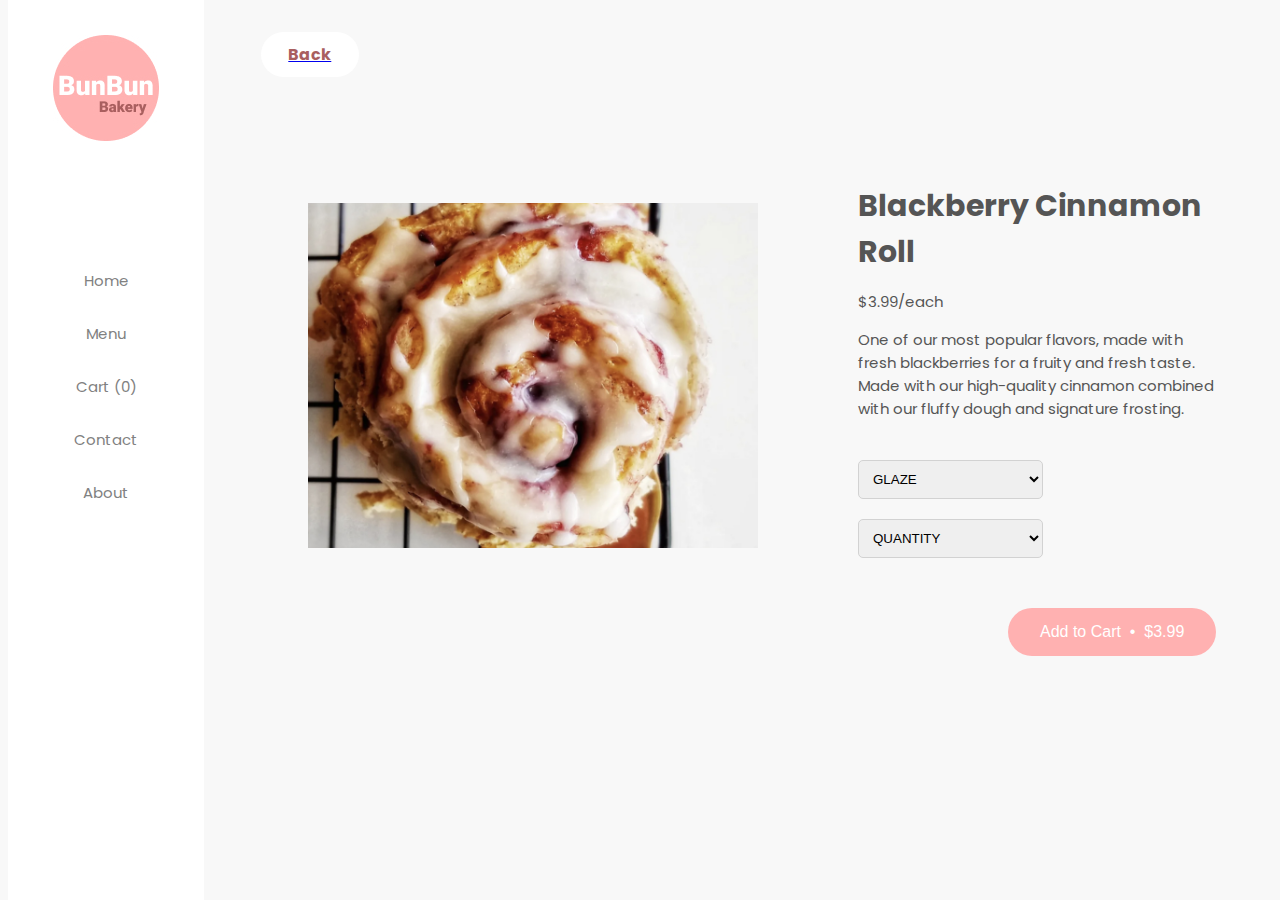
<file: blackberry.html>
<!DOCTYPE html>
<html>
    <link href="style.css" type="text/css" rel="stylesheet">
  
  <!-- Navigation Bar -->
  <div class="navigation">
      <a href="./index.html"><img src="images/logo.jpg" alt="Bun Bun Bake Shop Logo"/></a>
      </br>
      </br>
      </br>
      </br>
      <a href="./index.html">Home</a>
      <a href="./menu.html">Menu</a>
      <a id="itemCount" href="./cart.html">Cart (0)</a>
      <a href="#">Contact</a>
      <a href="#">About</a>
  </div>

  <div class="back">
    <a href="./menu.html"><div class="btn">Back</div></a>
  </div>

	<!-- Product Image -->

	<div class="flex-container">
		<section class="itemImage">
			<img src="images/Blackberry.jpg" alt="Original Cinnamon Roll" width="450"/>
		</section>

	<!-- Product Name and Description -->
		<section class="itemDescription">
			<h1>Blackberry Cinnamon Roll</h1>
			<p>$3.99/each</p>
			<p>One of our most popular flavors, made with fresh blackberries for a fruity and fresh taste. Made with our high-quality cinnamon combined with our fluffy dough and signature frosting.</p>

	<!-- product order form: choosing glaze and quantity -->
			</br>
	        	<select name="glaze" id="glaze">
	        		<option value="glaze">GLAZE</option>
		            <option value="none">NONE</option>
		            <option value="sugar milk">SUGAR MILK</option>
		            <option value="vanilla milk">VANILLA MILK</option>
		            <option value="double chocolate">DOUBLE CHOCOLATE</option>
	    		</select>
	    	</br>
            	<select name="quantity" id="quantity">
            		<option value="quantity">QUANTITY</option>
	            	<option value="1">1</option>
	            	<option value="3">3</option>
	            	<option value="6">6</option>
	            	<option value="12">12</option>
        		</select>
        	</br>
        		<input type="submit" value="Add to Cart  •  $3.99" class="button">
        	</section>
	</div>

</html>
</file>
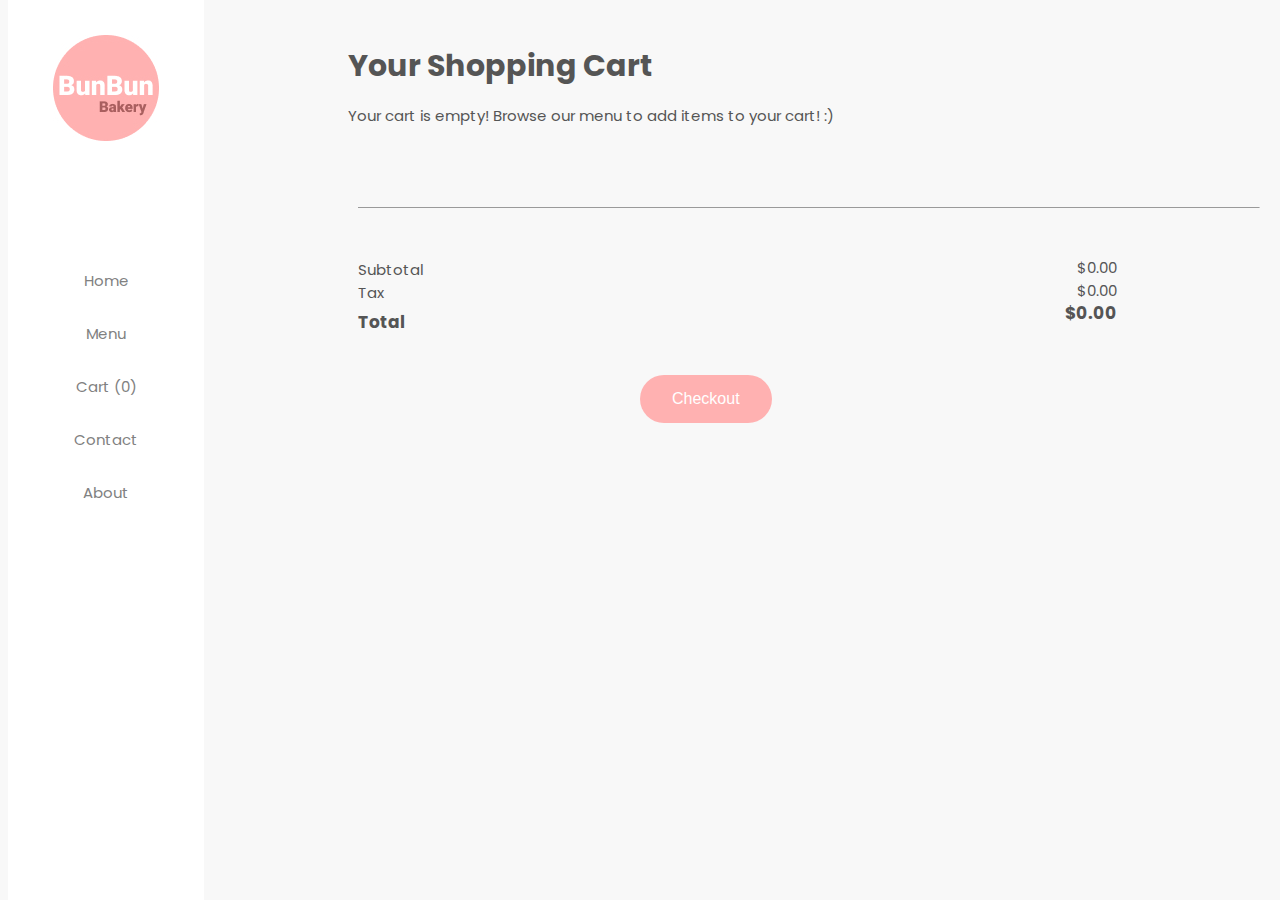
<file: cart.html>
<!DOCTYPE html>
<html>
  <link href="style.css" type="text/css" rel="stylesheet">
  <!-- javascript -->
  <script src="main.js" type="text/javascript"></script>
  
  <!-- Navigation Bar -->
  <div class="navigation">
      <a href="./index.html"><img src="images/logo.jpg" alt="Bun Bun Bake Shop Logo"/></a>
      </br>
      </br>
      </br>
      </br>
      <a href="./index.html">Home</a>
      <a href="./menu.html">Menu</a>
      <a id="itemCount" href="./cart.html">Cart (0)</a>
      <a href="#">Contact</a>
      <a href="#">About</a>
  </div>

      <!-- Page Header -->
  <div class="pageHeader">
    <h1>Your Shopping Cart</h1>
    <p id="emptyCartText"></p>
  </div>


  <!--Items in Cart-->
  <div id="cartItem">
  </div>

  <!-- Dividing Line -->
  <hr size="0.25" width="900">  
  
  <!--Order Total-->
  <div class="subtotal"><h3>Subtotal</h3><span id="subtotal">$0.00</span></div>
  <div class="tax"><h3>Tax</h3><span id="tax">$0.00</span></div>
  <div class="total"><h2>Total</h2><spanTotal id="total">$0.00</spanTotal></div>

              
  <input type="submit" value="Checkout" class="cartButton">
</file>
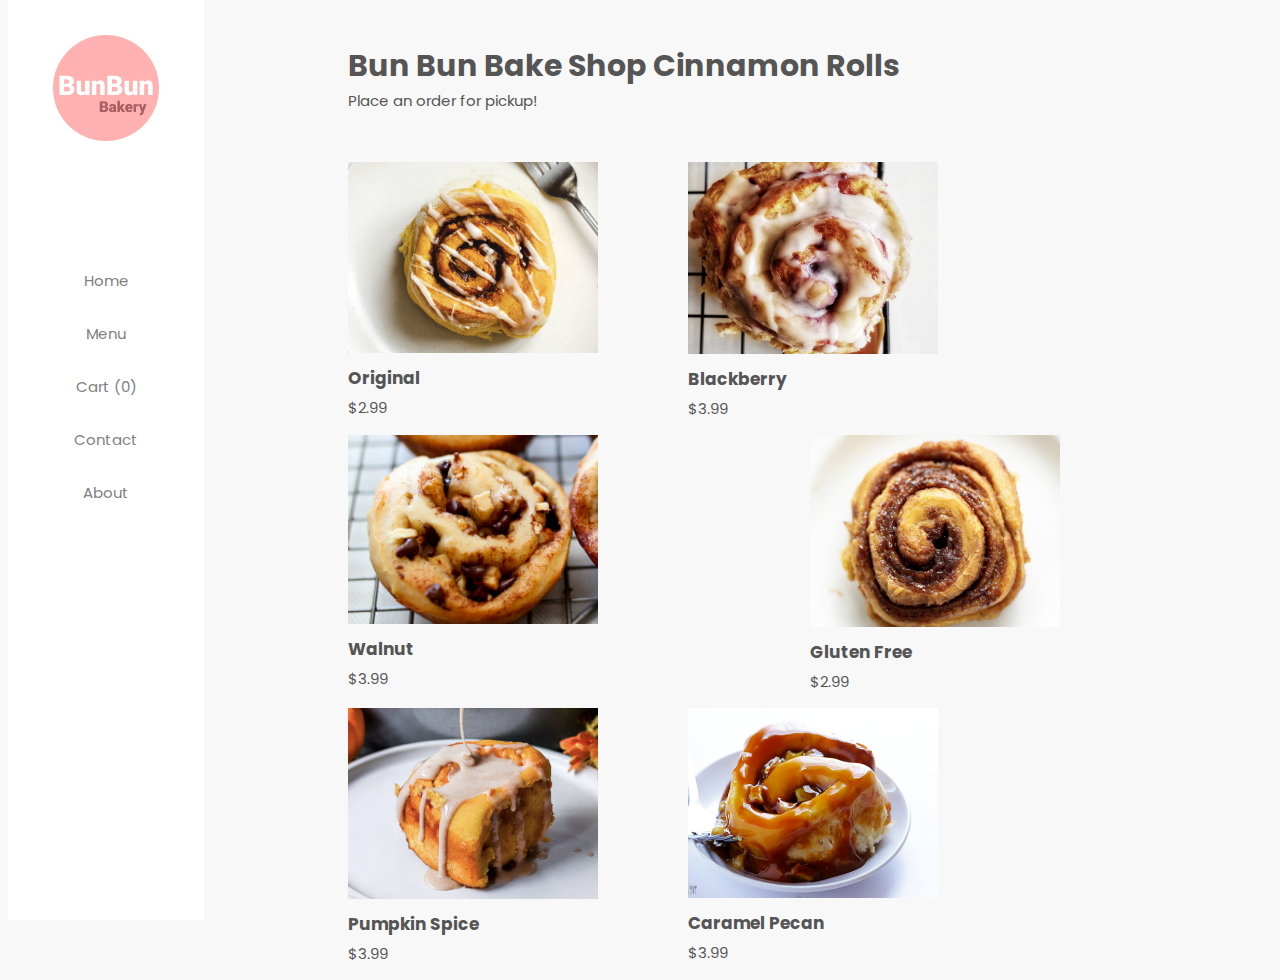
<file: menu.html>
<!DOCTYPE html>
<html>
    <link href="style.css" type="text/css" rel="stylesheet">
  
  <!-- Navigation Bar -->
  <div class="navigation">
      <a href="./index.html"><img src="images/logo.jpg" alt="Bun Bun Bake Shop Logo"/></a>
      </br>
      </br>
      </br>
      </br>
      <a href="./index.html">Home</a>
      <a href="./menu.html">Menu</a>
      <a id="itemCount" href="./cart.html">Cart (0)</a>
      <a href="#">Contact</a>
      <a href="#">About</a>
  </div>

    <!-- Page Header -->
	<div class="pageHeader">
		<h1>Bun Bun Bake Shop Cinnamon Rolls</h1>
		<h3>Place an order for pickup!</h3>
	</div>
	<!-- Menu Items -->
	<ul>
   		 <li class="menuItem">
       		 <a href="original.html"><img src="images/originalroll.jpg" alt="Original Cinnamon Roll" width="250"/></a>
       		 <h2>Original</h3>
       		 <p>$2.99</P>
    	</li>
    	<li class="menuItem">
       		 <a href="blackberry.html"><img src="images/Blackberry.jpg" alt="Blackberry Cinnamon Roll" width="250"/></a>
       		 <h2>Blackberry</h3>
       		 <p>$3.99</P>
    	</li>
    	<li class="menuItem">
       		 <img src="images/Walnut.jpg" alt="Walnut Cinnamon Roll" width="250"/></a>
       		 <h2>Walnut</h3>
       		 <p>$3.99</P>
    	</li>
    	<li><p class="space">test</p>
    	<li class="menuItem">
       		 <img src="images/Gluten Free.jpg" alt="Gluten Free Cinnamon Roll" width="250"/></a>
       		 <h2>Gluten Free</h3>
       		 <p>$2.99</P>
    	</li>
    	<li class="menuItem">
       		 <img src="images/Pumpkin Spice.jpg" alt="Pumpkin Spice Cinnamon Roll" width="250"/></a>
       		 <h2>Pumpkin Spice</h3>
       		 <p>$3.99</P>
    	</li>
    	<li class="menuItem">
       		 <img src="images/Caramel Pecan.jpg" alt="Caramel Pecan Cinnamon Roll" width="250"/></a>
       		 <h2>Caramel Pecan</h3>
       		 <p>$3.99</P>
    	</li>
	</ul>

</html>
</file>
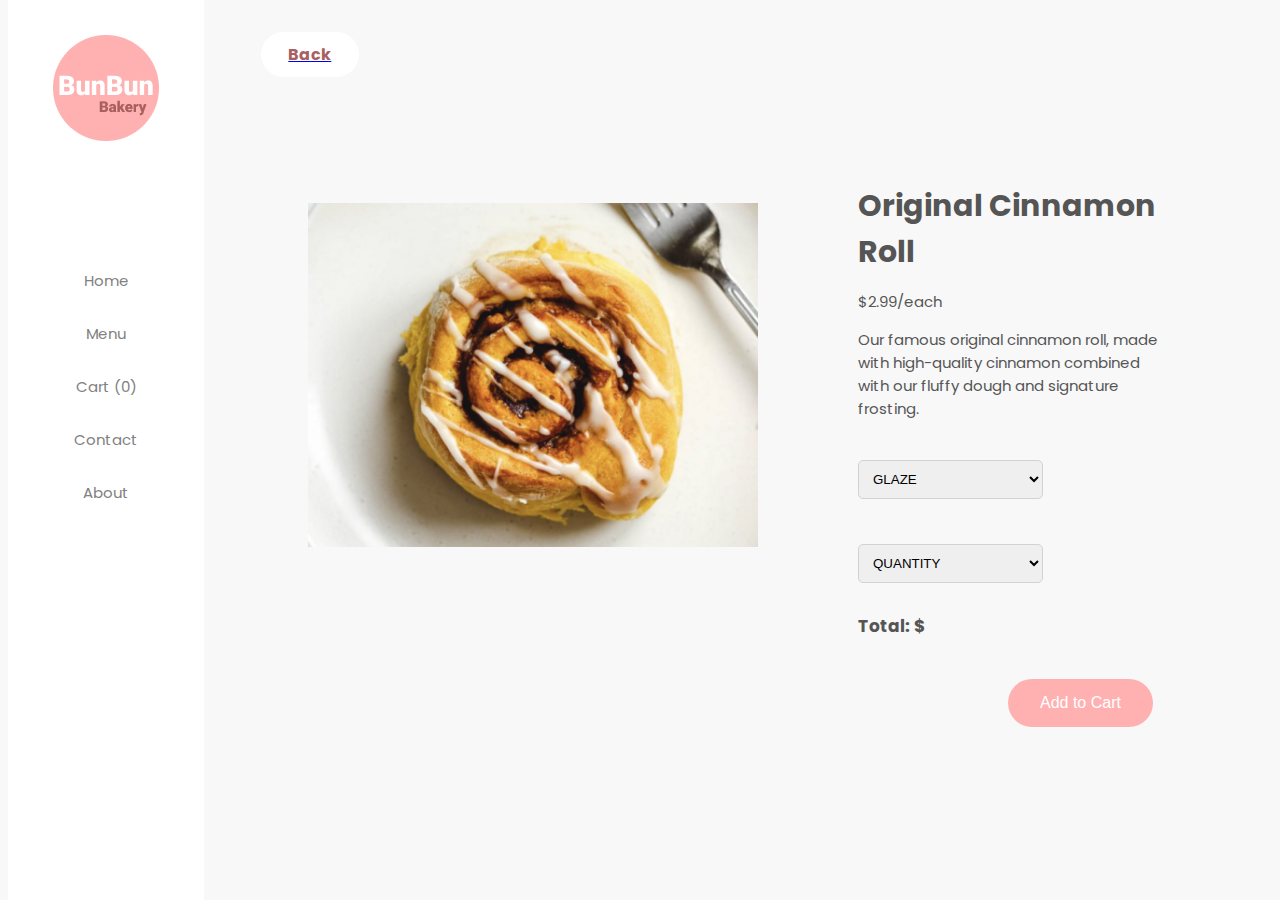
<file: original.html>
<!DOCTYPE html>
<html>
  <script src="main.js" type="text/javascript"></script>
  
  <!--Javascript-->
  <link href="style.css" type="text/css" rel="stylesheet">

  <!-- Navigation Bar -->
  <div class="navigation">
      <a href="./index.html"><img src="images/logo.jpg" alt="Bun Bun Bake Shop Logo"/></a>
      </br>
      </br>
      </br>
      </br>
      <a href="./index.html">Home</a>
      <a href="./menu.html">Menu</a>
      <a id="itemCount" href="./cart.html">Cart (0)</a>
      <a href="#">Contact</a>
      <a href="#">About</a>
  </div>

  <div class="back">
    <a href="./menu.html"><div class="btn">Back</div></a>
  </div>

	<!-- Product Image -->

	<div class="flex-container">
		<section class="itemImage">
			<img id="cinnaroll" src="images/originalroll.jpg" alt="Original Cinnamon Roll" width="450"/>
		</section>

	<!-- Product Name and Description -->
		<section class="itemDescription">
			<h1>Original Cinnamon Roll</h1>
			<p>$2.99/each</p>
			<p>Our famous original cinnamon roll, made with high-quality cinnamon combined with our fluffy dough and signature frosting.</p>

	<!-- product order form: choosing glaze and quantity -->
			</br>
			<div>
				<section onchange="return chooseglaze()" class="glaze">
	        	<select name="glaze" id="glaze">
	        		<option value="glaze">GLAZE</option>
		            <option value="none">NONE</option>
		            <option value="sugar milk">SUGAR MILK</option>
		            <option value="vanilla milk">VANILLA MILK</option>
		            <option value="double chocolate">DOUBLE CHOCOLATE</option>
	    		</select>
	    	</div>
	    	</br>
	    	<div>
	    		<section onchange="return pricechange()" class="quantity">
            	<select name="quantity" id="quantity">
            		<option value="quantity">QUANTITY</option>
	            	<option value="1">1</option>
	            	<option value="3">3</option>
	            	<option value="6">6</option>
	            	<option value="12">12</option>
        		</select>
        	</div>
        	</br>
        		<h2 id="price">Total: $</h2>
        		<input onclick="return addtocart()" type="submit" value="Add to Cart" class="button">
        	</section>
	</div>

</html>
</file>
<file: style.css>
@import url('https://fonts.googleapis.com/css2?family=Poppins:wght@400;500;600&display=swap');

html {
    font-family: Poppins;
}

/* Side Navigation */
.navigation {
  height: 100%; 
  position: fixed; 
  z-index: 1; 
  top: 0; 
  background-color: white;
  padding-top: 20px;
  padding-left: 30px;
  padding-right: 30px;
  font-family: Poppins;
  font-size: 15px;
}

.navigation a {
  padding: 15px 15px 15px;
  text-decoration: none;
  font-family: Poppins;
  font-size: 15px;
  color: #818181;
  display: block;
  text-align: center;
}


/* Home page image*/
img[src*="landingimage.jpg"] {
    top: 0;
    position: fixed;
    width: 88%;
    padding-left: 195px;
}

/*Home Page (View Menu) Button*/
.container {
  position: relative;
  width: 50%;
}

.container .btn {
  position: absolute;
  background-color: white;
  color: #A95F5F;
  font-size: 16px;
  font-weight: bold;
  padding: 12px 24px;
  border: none;
  cursor: pointer;
  border-radius: 30px;
  margin-left: 70%;
  margin-top: 68%;
}

.pageHeader {
    padding-left: 340px;
    padding-top: 15px;
}

.space {
    color: #F8F8F8;
}

/*Item Page Container*/
.flex-container {
  display: flex;
  flex-direction: row;
  justify-content: space-between;
  margin-left: 300px;
  margin-top: 10%;
}

.itemDescription {
    margin-left: 100px;
    margin-right: 100px;
    margin-top: -40px;
}

/*Cart Page*/
.flex-containerCart {
  display: flex;
  flex-direction: row;
  margin-left: 300px;
  margin-top: 7%;
}

.cartItemImage {
  margin-left: 50px;
}

.cartItemDescription {
    margin-left: 50px;
    margin-right: 100px;
}

.subtotal {
  margin-left: 350px;
  margin-top: 50px;
}

.tax {
  margin-left: 350px;
}

.total {
  margin-left: 350px;
}

.cartButton {
  border: none;
  background-color: #FFB1B1;
  color: white;
  padding: 15px 32px;
  text-align: center;
  text-decoration: none;
  display: inline-block;
  font-size: 16px;
  margin: 4px 2px;
  cursor: pointer;
  margin-top: 50px;
  border-radius: 30px;
  margin-left: 50%;
}

span {
  float: right;
  margin-right: 17%;
  display: inline;
  margin-top: -25px;
  color: #555555;
  font-family: Poppins;
  font-weight: normal;
  font-size: 15px;
}

spanTotal {
  float: right;
  margin-right: 17%;
  display: inline;
  margin-top: -25px;
  color: #555555;
  font-family: Poppins;
  font-weight: bold;
  font-size: 17px;
}

.removeButton {
  border: none;
  padding: 7px 10px;
  cursor: pointer;
  background-color: #9F9F9F;
  color: #FFFFFF;
  font-size: 16px;
  border-radius: 5px;
}

/* Add to Cart Button*/
.button {
  border: none;
  background-color: #FFB1B1;
  color: white;
  padding: 15px 32px;
  text-align: center;
  text-decoration: none;
  display: inline-block;
  font-size: 16px;
  margin: 4px 2px;
  cursor: pointer;
  margin-top: 50px;
  border-radius: 30px;
  margin-left: 150px;
}

/*Back Button*/
.back {
  position: relative;
  width: 50%;
}

.back .btn {
  position: relative;
  background-color: white;
  text-decoration: none;
  color: #A95F5F;
  font-size: 16px;
  font-weight: bold;
  padding: 10px 24px;
  width: 50px;
  border: none;
  cursor: pointer;
  border-radius: 30px;
  margin-left: 40%;
  margin-top: 5%;
  text-align: center;
}

#glaze {
    border: 1;
    border-color: #D2D2D2;
    border-radius: 5px;
    padding: 10px 10px 10px 10px;
    width: 185px;
}

#quantity {
    border: 1;
    border-color: #D2D2D2;
    border-radius: 5px;
    padding: 10px 10px 10px 10px;
    width: 185px;
    margin-top: 20px;
}

#cartQuantity {
    border: 1;
    border-color: #D2D2D2;
    border-radius: 5px;
    padding: 10px 10px 10px 10px;
    width: 40px;
    margin-top: 10px;
}


h1 {
    color: #555555;
    font-family: Poppins;
    font-weight: bold;
    font-size: 30px;
    margin-left: 0px;
    margin-bottom: 0px;
}

h2 {
    color: #555555;
    font-family: Poppins;
    font-weight: bold;
    font-size: 17px;
    margin-top: 5px;
    margin-bottom: -10px;
}

h3 {
    color: #555555;
    font-family: Poppins;
    font-weight: normal;
    font-size: 15px;
    margin-top: 0px;
    margin-bottom: 0px;
}

label {
    color: #555555;
    font-family: Poppins;
    font-weight: normal;
    font-size: 15px;
}

p {
    color: #555555;
    font-family: Poppins;
    font-size: 15px;
}

body {
  background-color: #F8F8F8;
}

ul {
    list-style-type: none;
    margin-top: 50px;
    margin-left: 300px;
}

li {
    float: left;
    margin-right: 90px;
}

hr {
  color: #555555;
  margin-left: 350px;
  margin-top: 80px;
}
</file>
